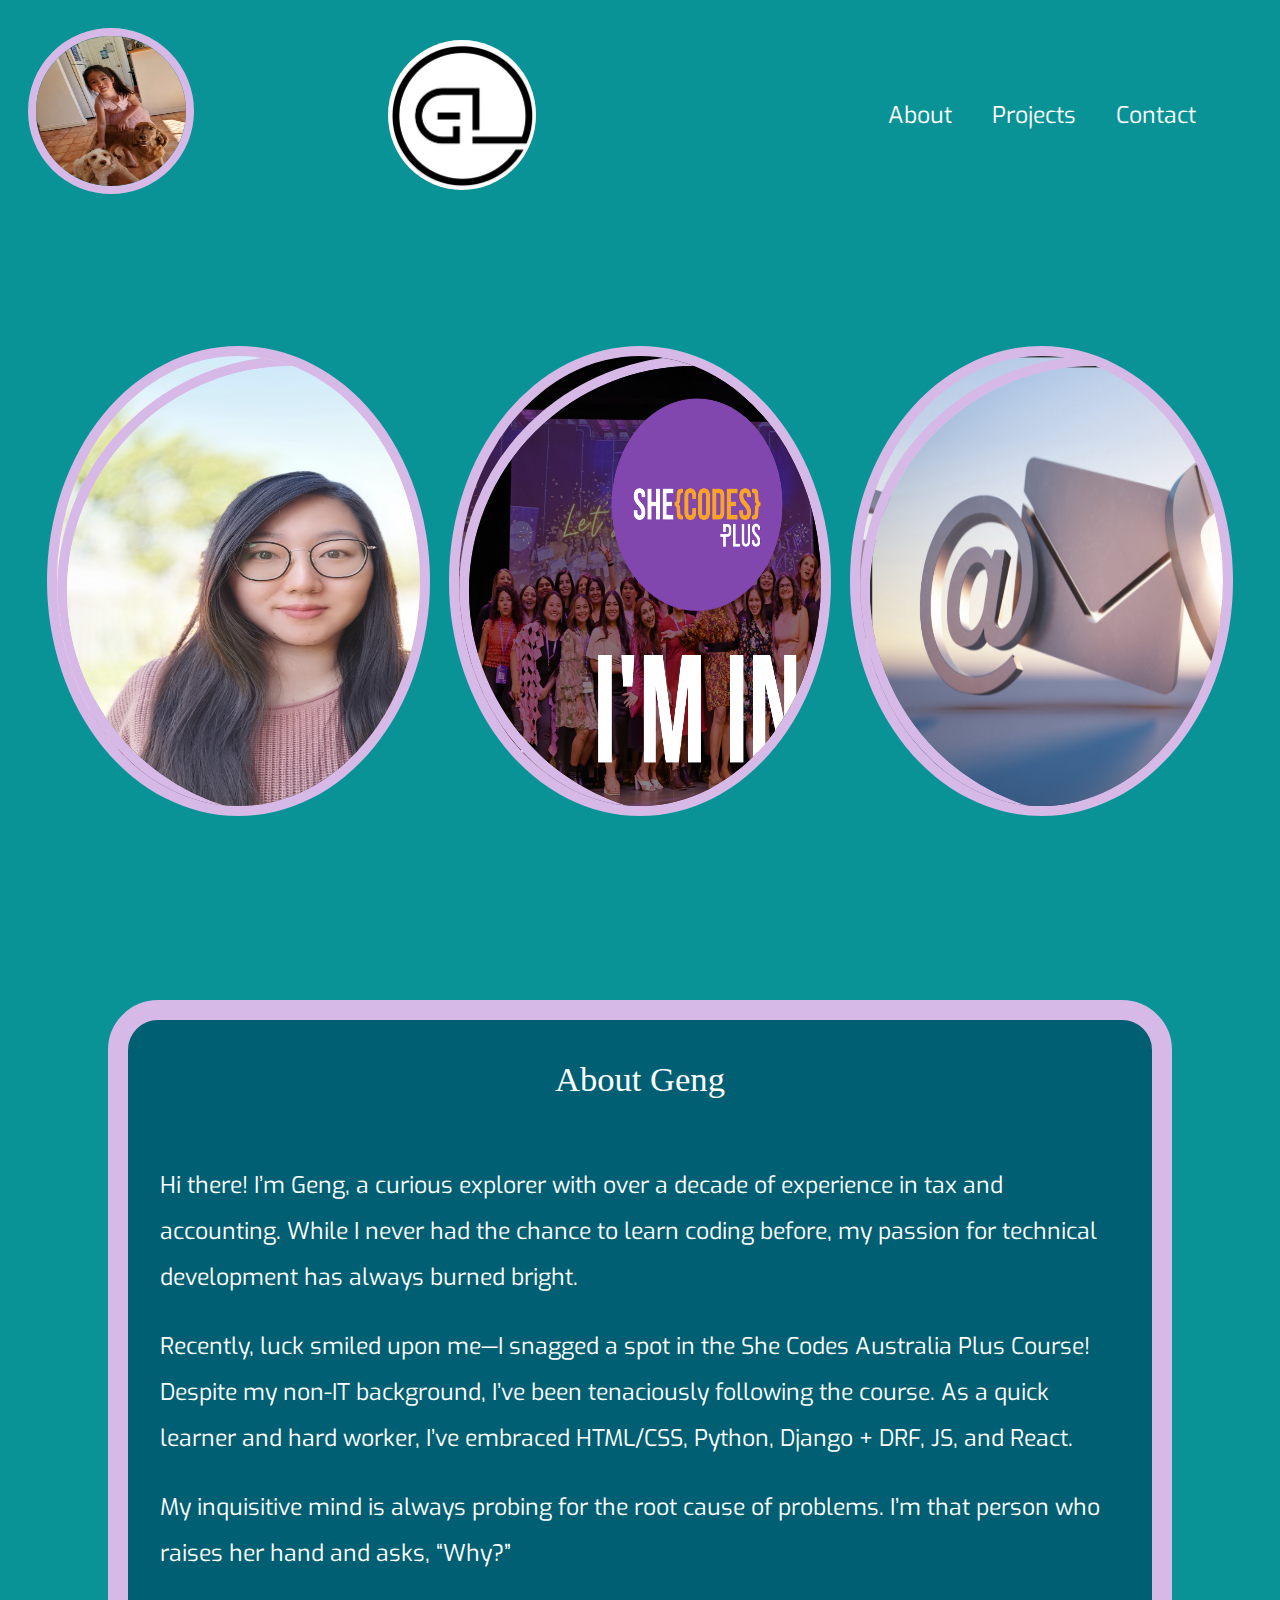
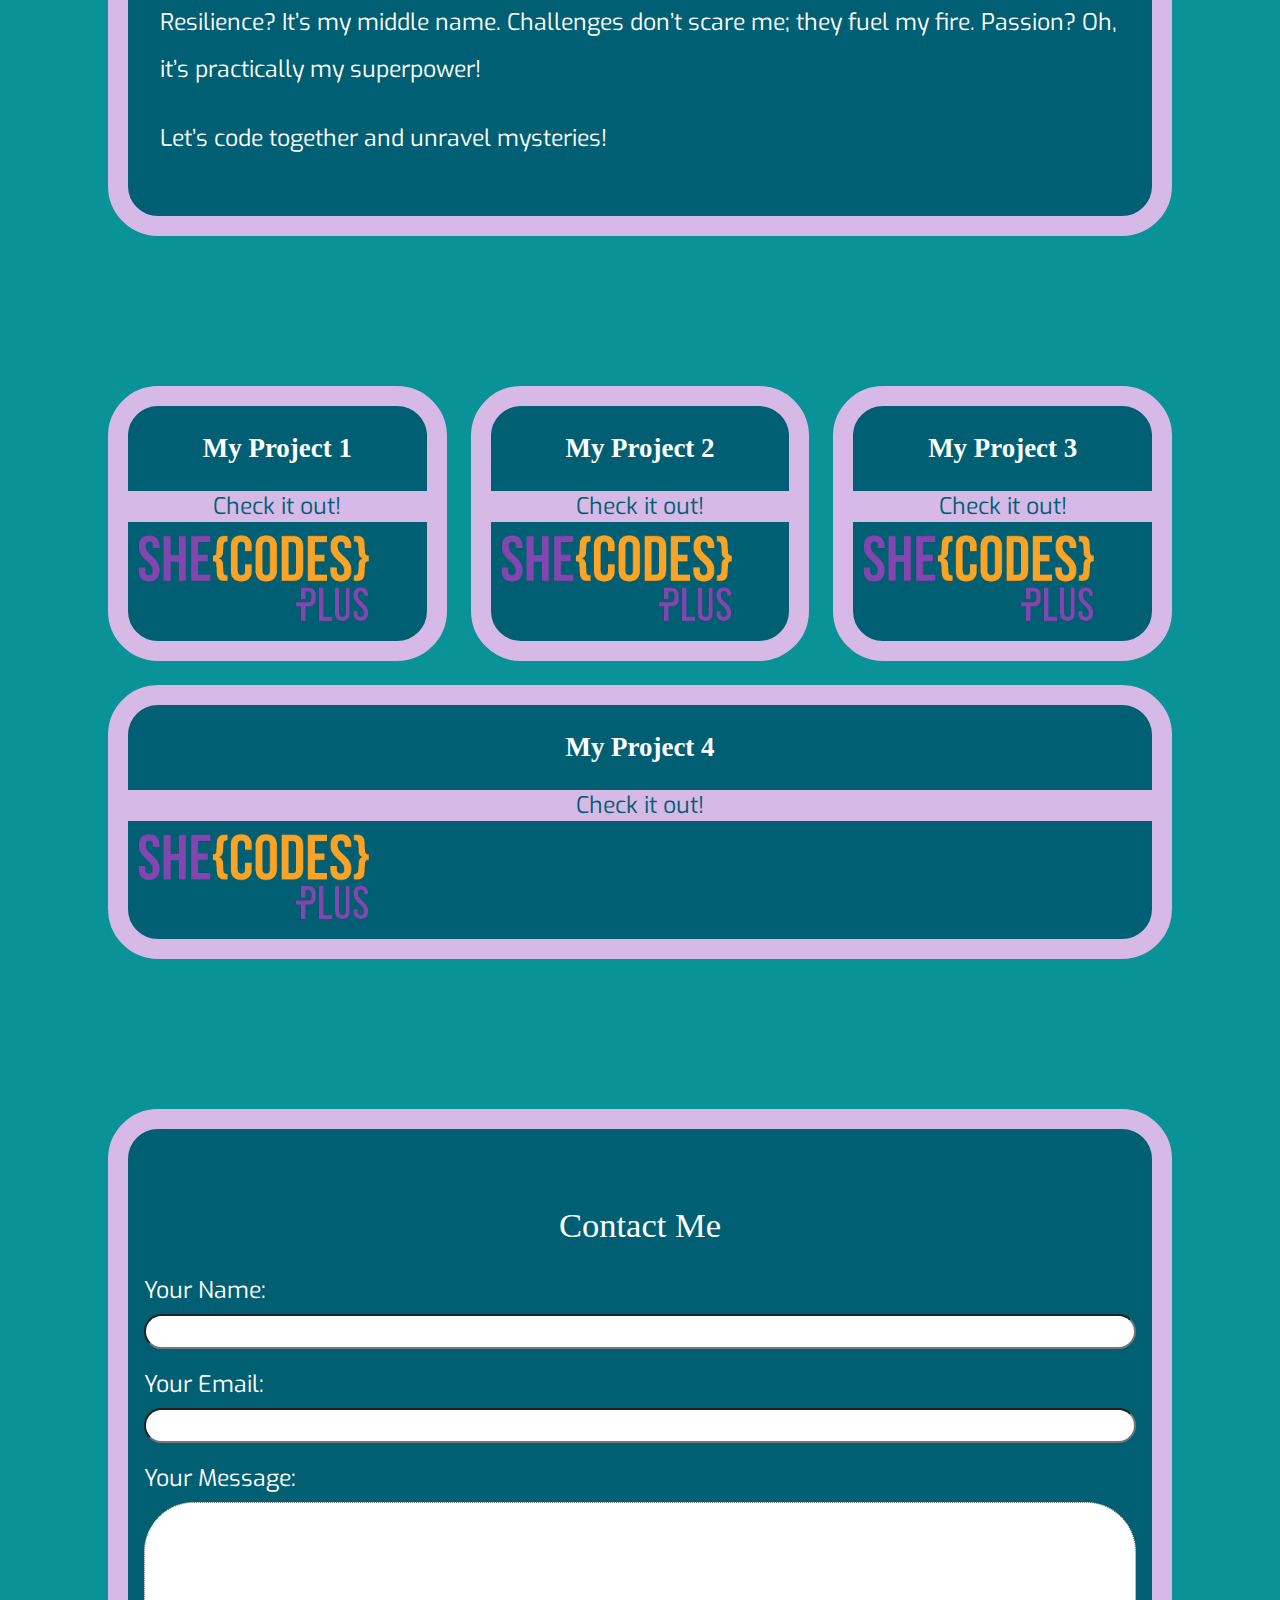
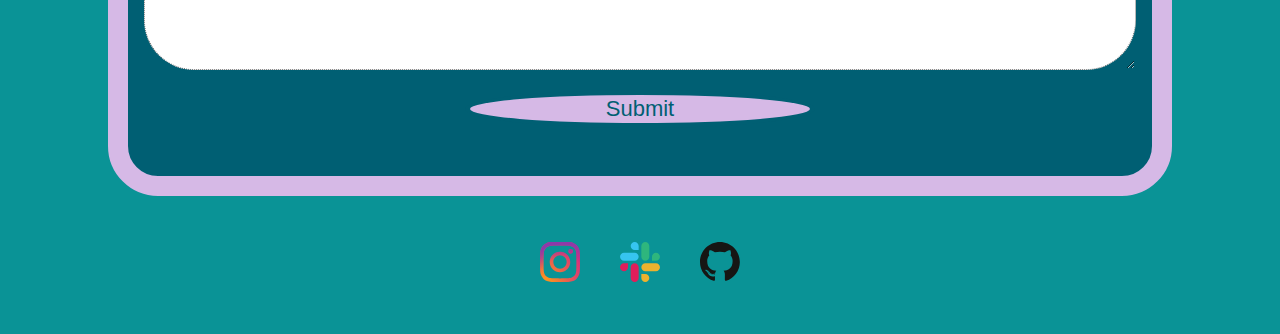
<file: index.html>
<!DOCTYPE html>
<html lang="en">

<head>
  <meta charset="UTF-8">
  <meta http-equiv="X-UA-Compatible" content="IE=edge">
  <meta name="viewport" content="width=device-width, initial-scale=1.0">
  <title>My Profile</title>
 <link rel="stylesheet" href="./style.css">
</head>

<body>

 <header class="checkbox">
   <div class="mobile-header">
     <a href="#hero">
     <img class="headerphoto"
     src="img/meimei.jpg"
     alt="header image">
     </a>
     
     <!-- /> -->
     <!-- <button type="button" class="hamburger-button">
       <img class="hamburger-icon" src="./img/hamburger.svg"
            alt="Three horizontal lines, positioned one above the other." />
       </button> -->
     </div>

     <div>
      <header class="logo">
        <img class="logo" src="img/logoGL.jpg" alt="header logo">
      </header>
     </div>



       <nav class="nav-menu">
         <a href="#aboutme">About</a>
         <a href="#articles-container">Projects</a>
         <a href="#contact-form">Contact</a>
       </nav> 
       
      <div class="hamburger-menu">
       <div class="hamburger-icon">
         <img class="hamburger-icon" src="./img/hamburger.svg"
            alt="Three horizontal lines, positioned one above the other." />
       </div>
      </div> 

      <div>
       <div class="hamburger-content">
         <a href="#aboutme">About</a>
         <a href="#articles-container">Projects</a>
         <a href="#contact-form">Contact</a>
       </div>
      </div>


 </header>
   
 
   <section class="hero">
   
     <div class="herophoto" id="myphoto">
       <img class="herophoto"
       src="img/myphoto.jpg"
       alt="hero myphoto" 
       >
       <a href="#aboutme" class="overlay-text">My Bio</a>
     
     </div>

     <div class="herophoto" id="myproject">
       <img class="herophoto" src="img/Shecodes.png" alt="hero project photo">
       <a href="#articles-container" class="overlay-text">My Projects</a>
     </div>

     <div class="herophoto" id="contactme">
       <img class="herophoto" src="img/contactme.PNG" alt="contactme photo">
       <a href="#contact-form" class="overlay-text">Contact Me</a>
     </div>
       
   </section>




   <section class="aboutme" id="aboutme">
     <section class="abouttitle">
     <h2>About Geng</h2>
    </section>
    
    <section class="abouttext">

     <p>
       Hi there! I’m Geng, a curious explorer with over a decade of experience in tax and accounting. While I never had the chance to learn coding before, my passion for technical development has always burned bright.

     </p> 
     <p>
       Recently, luck smiled upon me—I snagged a spot in the She Codes Australia Plus Course! Despite my non-IT background, I’ve been tenaciously following the course. As a quick learner and hard worker, I’ve embraced HTML/CSS, Python, Django + DRF, JS, and React.
     </p>  
     
     <p>
       My inquisitive mind is always probing for the root cause of problems. I’m that person who raises her hand and asks, “Why?”
     </p>
     <p>
       Resilience? It’s my middle name. Challenges don’t scare me; they fuel my fire. Passion? Oh, it’s practically my superpower!
     </p>
     <p>
       Let’s code together and unravel mysteries! 
     </p>

     
    </section>
  </section>

   <section class="articles-container" id="articles-container">
     <article>
       <h3>My Project 1 </h3>
       <a class="project-btn" href="projects.html">Check it out!</a>
       <img class="project-photo" src="img/logo.png"
         alt="a project photo"/>
         
     
     </article>

     <article>
       <h3>My Project 2 </h3>
       <a class="project-btn" href="projects.html">Check it out!</a>
       <img class="project-photo" src="img/logo.png"
         alt="a project photo"/>

         
     </article>

     <article>
       <h3>My Project 3 </h3>
       <a class="project-btn" href="/projects.html">Check it out!</a>
       <img class="project-photo" src="img/logo.png"
         alt="a project photo"/>
       
         
     </article>

     <article>
       <h3>My Project 4 </h3>
       <a class="project-btn" href="projects.html">Check it out!</a>
       <img class="project-photo" src="img/logo.png"
         alt="a project photo"/>
        
        
     </article>

   </section>

   <section class="contact-form" id="contact-form">
      <h2>Contact Me </h2>

      <form 
        action="https://formspree.io/f/xovadrpb"
        method="POST"
      >

       <label for="name">Your Name:</label>
       <input type="text" id="name" name="name" spellcheck="true" required aria-required="true">
       <label for="email">Your Email:</label>
       <input type="text" id="email" name="email" spellcheck="true" required aria-required="true">
       <label for="message">Your Message:</label>
       <textarea id="message" name="message" spellcheck="true" required aria-required="true" rows="10"></textarea>
       <div class="submitbtn">
        <button class="submit" id="submit" type="submit"> Submit</button>
       </div>

      </form>

  

      


   </section>
  <footer>
   <a href="https://www.instagram.com/geng.lau/" title="Instagram">
     <img class="social-icon" src="img/instagram.svg" alt="The Instagram logo"/>
   </a>

   <a href="https://shecodesaus.slack.com/team/U07DN2SCJQP" title="Slack">
     <img class="social-icon" src="img/slack.svg" alt="The Slack logo"/>
   </a>

   <a href="https://github.com/genglau" title="Github">
     <img class="social-icon" src="img/github.svg" alt="The Github logo"/>
   </a>


  </footer> 

</body>

</html>
</file>
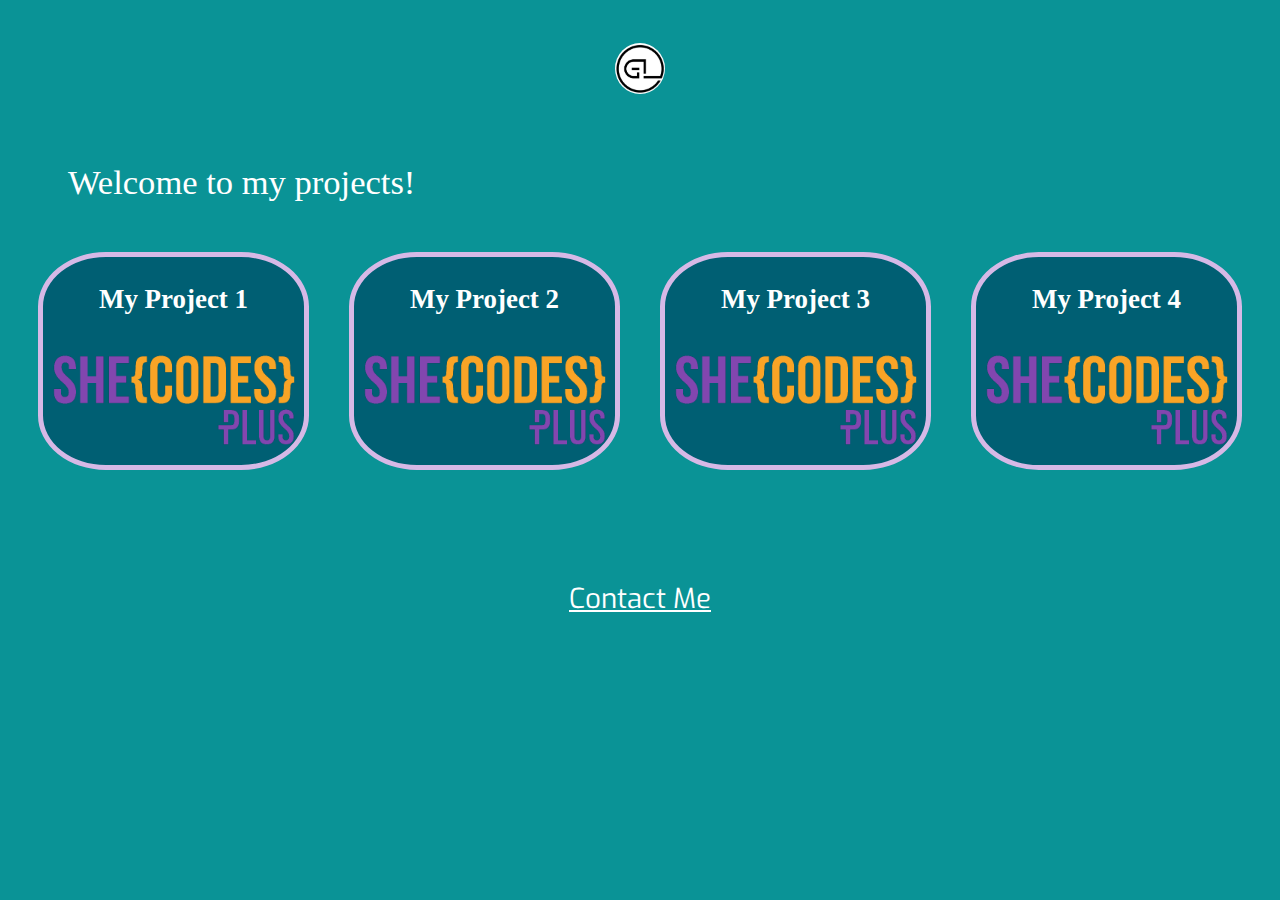
<file: projects.html>
<!DOCTYPE html>
 <html lang="en">

 <head>
   <meta charset="UTF-8">
   <meta http-equiv="X-UA-Compatible" content="IE=edge">
   <meta name="viewport" content="width=device-width, initial-scale=1.0">
   <title>My Projects</title>
  <link rel="stylesheet" href="./style.css">
</head>

<body>
<header>
  <section class="project-header">
    <img class="project-logo" src="img/logoGL.jpg" alt="my profile logo"/>
    <a href="index.html" class="overlay-text">Home</a>
  </section>
</header>

<main>

<section class="project-hero">
  <div class="project-hero-header">
    <h2>Welcome to my projects!</h2>

  </div>
</section>    

<section class="projectspg">
  <article class="projectarticle">
    <h3>My Project 1 </h3>
    <img class="projectspg-photo" src="img/logo.png"
      alt="a project photo"/>
      
  
  </article>

  <article class="projectarticle">
    <h3>My Project 2 </h3>
    <img class="projectspg-photo" src="img/logo.png"
      alt="a project photo"/>

      
  </article>

  <article class="projectarticle">
    <h3>My Project 3 </h3>
    <img class="projectspg-photo" src="img/logo.png"
      alt="a project photo"/>
    
      
  </article>

  <article class="projectarticle">
    <h3>My Project 4 </h3>
    <img class="projectspg-photo" src="img/logo.png"
      alt="a project photo"/>
     
     
  </article>

</section class="projectcontact">
 <a href="index.html" class="projectcontact">Contact Me</a>
</section>
</main>
</body>
 </html>
</file>
<file: style.css>
/*CSS reset*/
 /* Base HTML Styles */
 @import url('https://fonts.googleapis.com/css2?family=Exo:ital,wght@0,100..900;1,100..900&family=IndieFlower&display=swap');

 :root {
   --brand: #d6b9e6;
   --action: #d6b9e6;
   --white: #ffffff;
   --base-light: #0a9396;
   --base-dark: #005f73;
   --black: #0d0711;
   --text: var(--white);
  --heading-font: "Indie Flower", cursive;
  --body-font: "Exo", sans-serif;
 }
 html, body {
    font-family: var(--body-font);
    font-optical-sizing: auto;
    font-weight:<weight>;
    font-style: normal;
    font-size: larger;
    
  }
  
  /* Add Heading styles here  */
  
  h1 {
    font-family: var(--heading-font);
    font-weight: 600;
    font-style: normal;
  }
  .h1{border: 10px solid var(--base-light);

  }
  h2 {
    font-family: var(--heading-font);
    font-weight: 400;
    font-style: normal;
  }
  h3 {
  font-family: var(--heading-font)
  }
  h4 {
  font-family: var(--heading-font)
  }
  h5{
  font-family: var(--heading-font)
  }
  h6{
  font-family: var(--heading-font)
  }


  
  /*.header & checkbox*/
  .checkbox{
    display: flex;
    align-items:center;
  }
  header{
    width: 100%;
    flex-direction: row;
    justify-content: space-between;
    background-color: var(--base-light);
    margin: 0%;
    padding: 0%;
    /* padding-top: 60px; */
    /* border:#d6b9e6 solid 5px; */
    box-sizing: border-box;
    /* z-index: 1000; */
    /* position: fixed; */
    /* unicode-bidi: isolate; */
  }


  /*.headerphoto*/
  .headerphoto{
    border-radius: 50%;
    border:var(--action) 8px solid;
    width: 150px;
    height: 150px;
    transition:transform 0.3s ease;
  }

  .headerphoto:hover{
    transform:scale(1.2)
  }

  .logo{
    display: inline-block;
    width: 50%;
    border-radius: 50%;
    display:flex;
    justify-content: flex-end;
  }

  /*.nav-menu*/

  .nav-menu {
    display: flex;
    justify-content: flex-end;
    gap:20px;
  }

  .nav-menu a{
    color:var(--white);
    text-decoration: none;
    padding: 5px 10px;
    transition: background 0.3s ease;
  }

  .nav-menu a:hover{
    background:var(--base-light);
    border-radius: 5px;
  }

  .hamburger-menu{
    display: none;
    position: relative;
  }

  .hamburger-icon {
    font-size: 24px;
    cursor:pointer;
  }

  .hamburger-content {
    display: none;
    position:relative;
    top:30%;
    right:0;
    background: var(--base-light);
    border:1px solid var(--action)

  }

  .hamburger-content a {
    display: block;
    padding: 10px;
    color:var(--white);
    text-decoration: none;
  }

  @media (max-width:768px) {
    .hamburger-content a {
      font-size: small;
    }

    .headerphoto {
      width: 80px;
      height: 80px;
      border: var(--action) 3px solid;
    }
  }

  .hamburger-content a:hover {
    background: var(--base-light);
  }

  /* header::after {
    content: '';
    display: block;
    width: calc(100%-0px);
    height: 2px;
    background: var(--brand);
    position:absolute;
    bottom: 0;
    left: 150px;
    z-index: 0;

  } */



  /* .hamburger-icon  */
 .hamburger-icon {
    height: 50px;
  }
  
  @media (max-width:768px) {
    .nav-menu{
      display: none;
    }
    .hamburger-menu {
      display: block;
    }
    .hamburger-content{
      display: block;
    }
    .hamburger-icon {
      display: none;
    }
    
  }
  
  body{
    background-color: var(--base-light);
} 
  /*.hero*/
  .hero {
    display: flex;
    flex-wrap: warp;
    justify-content: space-around;
    align-items: center;
    height: 80vh;
    gap: 1rem;
    padding: 1rem;

  }
  

  /*.herophoto*/
  .herophoto {
    position:relative;
    width: 450px;
    height: 450px;
    border-radius: 50%;
    overflow: hidden;
    background-size: cover;
    background-position:center;
    transition: background-color 0.3s ease, transform 0.3s ease;
    border: var(--brand) 10px solid;
  }

  #myphoto {
    background-image: url(img/my\ photo.jpg);
  }

  #myproject {
    background-image: url(img/Shecodes.png);
  }

  #contactme {
    background-image: url(img/contact\ me.PNG);
  }

  .overlay-text {
     display: none;
     position: absolute;
     bottom: 0;
     left: 50%;
     transform: translateX(-50%);
     background: var(--action);
     color: var(--base-dark);
     width:400%;
     text-align: center;
     padding: 0.5rem;
     text-decoration: none;
     text-size-adjust: larger;
     font-weight: bolder;
     
  }

  .herophoto:hover .overlay-text {
    display: block;
  }

  .herophoto:hover {
    transform: scale(1.05);
  }

  @media (max-width:768px) {
    .herophoto {
      width: 220px;
      height: 220px;
    }

    #myphoto {
      order: 1;
    }

    #myproject {
      order: 2;
    }

    #contactme {
      order: 3;
      position: relative;
      /* bottom: 1rem;
      right: 1rem;
      width: 120px;
      height: 120px; */
    }

    .overlay-text {

      width:200%;
      text-align: center;
      padding: 0.5rem;
      text-decoration: none;
      /* text-size-adjust: larger; */
      font-weight: bolder;
      overflow-wrap: break-word;
      
   }

    .hero {
      flex-direction: column;
    }

  }

  @media (min-width:769px) {
    .herophoto {
      width: 450px;
      height: 450px;
    }

    .hero {
      flex-direction: row;
    }
  }



  /*.aboutme*/
  .aboutme {
    background-color: var(--base-dark);
    margin-top: 40px;
    margin-bottom: 40px;
    margin-left: 80px;
    margin-right: 80px;
    border: var(--action) 20px solid;
    padding:20px var(--action) solid;
    align-items: center;
    color:var(--white);
    border-radius: 50px;
    
  }

  .abouttitle{
    display:felx;
    justify-content: center;
    flex-wrap: wrap;
    align-items: center;
    font-weight: bold;
    unicode-bidi: isolate;
    margin-top: 40px;
    margin-left: 20px;
    margin-right: 20px;
    font-weight: bold;
  }

  .abouttitle h2{
    display: flex;
    justify-content: center;
    font-style: bold;
    text-size-adjust: larger;
  }

  .abouttext{
    align-items: center;
    overflow-wrap: anywhere; 
    padding: 0.6rem;
    margin-top: 0px;
    margin-bottom: 20px;
    margin-left: 20px;
    margin-right: 20px;
    border: 20px;
    gap: 350px;
    line-height: 2;
    display:block;
    unicode-bidi: isolate;
  }

  @media (max-width:768px) {
    .aboutme {margin: 5px 5px;
      border: var(--action) 3px solid;
     }

     .abouttitle h2{
      font-size: x-large;
      padding: 0;
      margin:0;
     }

     .abouttext{
      font-size: medium;
      padding: 0%;
      margin-right: 10px;
      
     }
    
   }


  /*.articles-container*/

  .articles-container{
    background-color: var(--base-light);
    margin-top: 150px;
    margin-bottom: 150px;
    margin-left: 80px;
    margin-right: 80px;
    /* border: 20px var(--brand) solid; */
    /* padding: 20px; */
    /* color: var(--white); */
    display: flex;
    flex-direction: column;
    gap: 24px;
    max-width: 100%;
    /* border: 1px solid red; */
  }

 

  @media (min-width:768px){
    .articles-container{
      flex-direction: row;
      flex-wrap: wrap;
    }
  }

    /*.article*/
    .articles-container article{
      /* padding:16px 16px; */
      background-color: var(--base-dark);
      border: var(--action) 20px solid;
      border-radius: 50px;
      /* margin:0px 10px; */
      transition:all 0.3s ease;
      color: var(--white);
      flex: 1;
    }


    .articles-container article:hover{
      filter: contrast(150%);

    }

   h3 {
      display: flex;
      justify-content: center;
    }

   .articles-container .project-btn {
      
      text-decoration: none;
      color: var(--base-dark);
      background-color: var(--action);
      display: flex;
      justify-content: center;
    }

    article .project-photo {
      width: 250px;
      /* border: var(--action) solid 10px; */
    }


    @media (max-width:768px) {
    .articles-container{
      margin-top: 20px;
      margin-bottom: 20px;
      margin-left: 10px;
      margin-right: 10px;
     }

     .articles-container article{
      border: var(--action) 3px solid;
      font-size: medium;
     }

     
    }
  
  /*.contact-form */
  .contact-form{
    padding:48px 16px;
    border: var(--action) 20px solid;
    border-radius: 50px;
    margin-left: 80px;
    margin-right: 80px;
    margin-top: 50px;
    margin-bottom: 30px;
    background-color: var(--base-dark);
    /* display: flex;
    justify-content: center; */
  }

  /* .form {
    display: flex;
    justify-content: center;
  } */

  .contact-form input{
    display: block;
    width:100%;
    padding: 8px;
    margin-bottom: 20px;
    margin-top: 8px;
    border-radius: 50px;
    /* margin-right: 5px; */
    box-sizing: border-box
  }
  


  .contact-form textarea {
    display: block;
    width: 100%;
    padding: 8px;
    margin-top: 8px;
    margin-bottom: 20px;
    border-radius: 50px;
    border-style: dotted;
    padding-right: -200px;
    box-sizing: border-box;
  }

  .contact-form label {
    display: block;
    width: 100%;
    color: var(--white);
  }

  .contact-form h2 {
    color:var(--white);
    margin-bottom: 30px;
    display: flex;
    justify-content: center;
    text-size-adjust: larger;
    text-shadow: var(--action);
    /* background-color: var(--base-dark); */
  
  }

  .contact-form input[type="button"]{
    background-color: var(--action);
    margin-top: 12px; 
    cursor:pointer;
    display:flex;
    justify-content: center;
    height: 150px;
    transition: 0.3 ease;

  }

  .submitbtn :hover{
    filter: contrast(150%);
  }
  
  .submit {
    border: solid 5px var(--base-dark);
    background-color: var(--brand);
    width: 350px;
    /* height: 250px; */
    /* size-adjust: larger; */
    /* height: 250px; */
    display:flex;
    justify-content: center;
    align-items: center;
    border-radius: 50%;
    font-size: 22px;

  }

  .contact-form .submit{
    display: flex;
    justify-content: center;
    color: var(--base-dark);
    /* height: 200px; */
  }

  .submitbtn{
    display: flex;
    justify-content: center;
    color: var(--white);
  }


  @media (max-width:768px){
    .contact-form{
      margin-top: 20px;
      margin-bottom: 20px;
      margin-left: 20px;
      margin-right: 20px;
      padding: 5% 10%;
      border: var(--action) 3px solid;
    }

    .contact-form h2 {
      font-size: larger;
    }

    .contact-form label {
      font-style: italic;
      font-size: medium;
    }

    .contact-form .submit{
      width: 50%;
    }

    .submit {
      font-size: 15px;
    }


  }


  /*footer*/
  footer{
    padding: 16px;
    text-align: center;
      display: flex;
      justify-content: space-around;
  }

  .social-icon {
    width: 40px;
    height: 40px;
  }
   @media (min-width: 768px) {
       footer {
           justify-content: center;
       }
     
       footer .social-icon {
           margin-left: 20px;
           margin-right: 20px;
       }
     }

     @media (max-width:768px){
      footer {
        justify-content: space-evenly;
      }
    }

     
  /*projects.html setting*/

  .project-header{
    display: flex;
    flex-direction: column;
    align-items: center;
    height: 80px;
    z-index: 1000;;
    margin:0 auto;
    padding-top: 15px;

    
  }
 

  .project-logo {
    width: 50px;
    border-radius: 50%;
    
  }

  .project-hero h2{
    display:flex;
    background-color: var(--base-light);
    margin:20px;
    padding: 20px;
    width: 100%;
    box-sizing: border-box;
    color: var(--white);
    
  }

  .projectspg{
    display: flex;
    flex-direction: column;
  }

  .projectspg-photo{
    width: 100%;
  }

  .projectarticle{
    background-color: var(--base-dark);
    border:var(--action) 5px solid;
    border-radius: 25%;
    margin: 10px;
  }

  .projectarticle h3{
    color:var(--white);
  }

  .projectcontact{
    color: var(--white);
    display: flex;
    justify-content: center;
    margin-top: 100px;
    font-size: larger;
  }

  @media (min-width:600px){
    .projectspg{
      flex-direction: row;
      flex-wrap: wrap;
      gap:20px;
      margin-top: 20px;
    }

    .projectarticle{
      width:calc(50% - 40px);
      flex-grow: 1;

    }
  }

  @media (min-width:1024px){
    .projectspg{
    flex-wrap: nowrap;
    }
   }








      
    







  /* style to make style guide */
  body {
    padding: 20px;
  }
  .colors {
    display: flex;
    flex-wrap: wrap;
    justify-content: space-between;
  }
  .colors div {
    width: 100px;
    height: 100px;
  }
  
  .brand {
    background-color: var(--brand);
  }
  /* .brand-alt {
    background-color: var(--brand-alt);
  } */
  .action {
    background-color: var(--action);
  }
  /* .action-alt {
    background-color: var(--action-alt);
  } */
  /* .base-darkest {
    background-color: var(--base-darkest);
  }
  .base-darker {
    background-color: var(--base-darker);
  } */
  .base-dark {
    background-color: var(--base-dark);
  }
  /* .base-mid {
    background-color: var(--base-mid);
  } */
  .base-light {
    background-color: var(--base-light);
  }
  /* .base-lighter {
    background-color: var(--base-lighter);
  }
  .base-lightest {
    background-color: var(--base-lightest);
  } */
</file>
